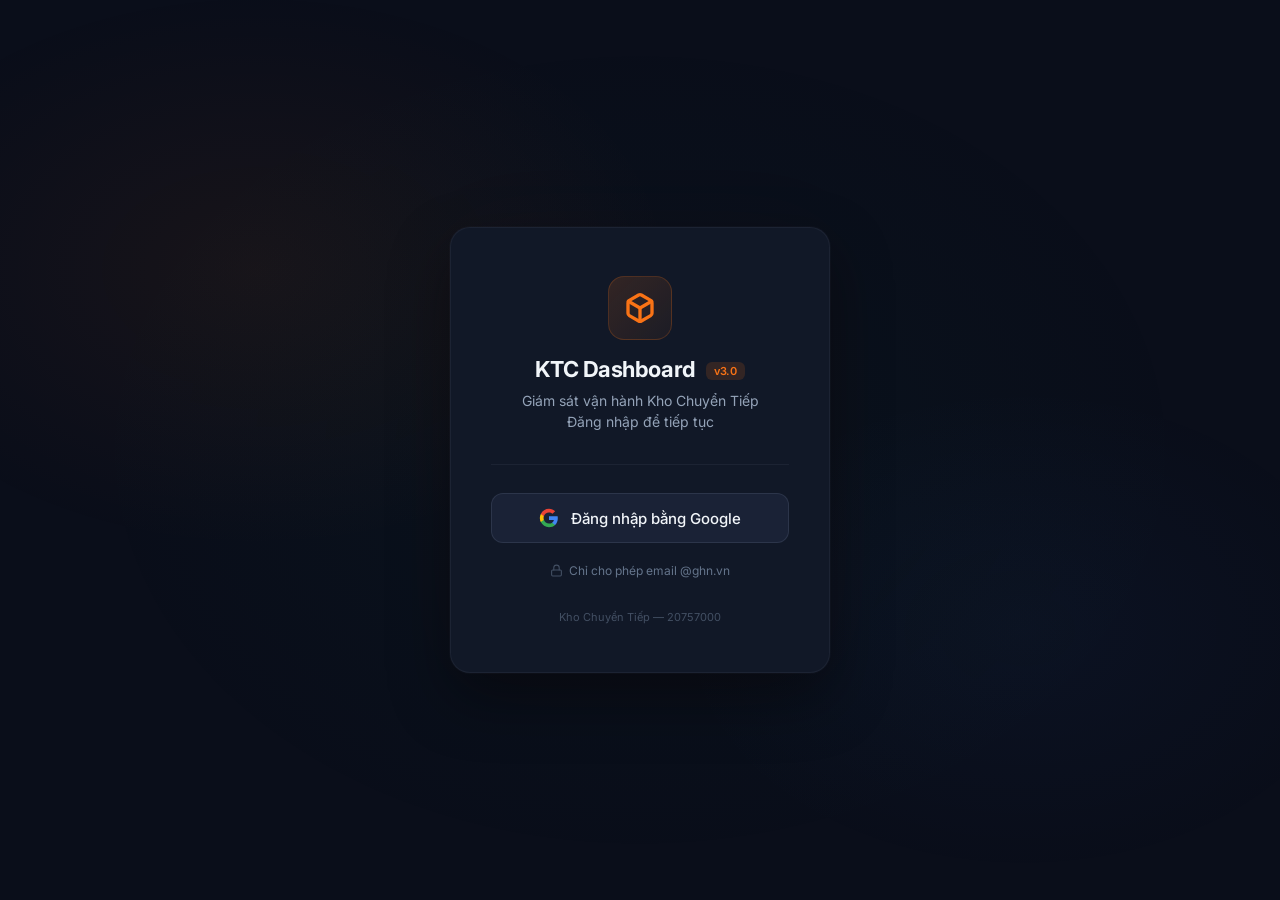
<file: login.html>
<!DOCTYPE html>
<html lang="vi">
<head>
    <meta charset="UTF-8">
    <meta name="viewport" content="width=device-width, initial-scale=1.0">
    <title>Đăng Nhập — KTC Dashboard</title>
    <meta name="robots" content="noindex, nofollow">
    <link rel="preconnect" href="https://fonts.googleapis.com">
    <link rel="preconnect" href="https://fonts.gstatic.com" crossorigin>
    <link href="https://fonts.googleapis.com/css2?family=Inter:wght@300;400;500;600;700;800&display=swap" rel="stylesheet">
    <style>
        *, *::before, *::after { box-sizing: border-box; margin: 0; padding: 0; }

        :root {
            --bg-primary: #0a0e1a;
            --bg-card: #111827;
            --bg-card-hover: #1a2236;
            --border: rgba(148, 163, 184, 0.08);
            --text-primary: #f1f5f9;
            --text-secondary: #94a3b8;
            --text-muted: #64748b;
            --accent: #f97316;
            --accent-glow: rgba(249, 115, 22, 0.15);
            --danger: #ef4444;
            --success: #10b981;
        }

        body {
            font-family: 'Inter', -apple-system, BlinkMacSystemFont, sans-serif;
            background: var(--bg-primary);
            color: var(--text-primary);
            min-height: 100vh;
            display: flex;
            align-items: center;
            justify-content: center;
            overflow: hidden;
            position: relative;
        }

        /* Animated background */
        body::before {
            content: '';
            position: fixed;
            inset: 0;
            background:
                radial-gradient(ellipse 600px 400px at 20% 30%, rgba(249, 115, 22, 0.06) 0%, transparent 70%),
                radial-gradient(ellipse 500px 350px at 80% 70%, rgba(59, 130, 246, 0.04) 0%, transparent 70%),
                radial-gradient(ellipse 800px 600px at 50% 50%, rgba(16, 185, 129, 0.03) 0%, transparent 70%);
            z-index: 0;
            animation: bgPulse 8s ease-in-out infinite alternate;
        }

        @keyframes bgPulse {
            0% { opacity: 0.6; }
            100% { opacity: 1; }
        }

        .login-container {
            position: relative;
            z-index: 1;
            width: 100%;
            max-width: 420px;
            padding: 20px;
        }

        .login-card {
            background: var(--bg-card);
            border: 1px solid var(--border);
            border-radius: 20px;
            padding: 48px 40px;
            text-align: center;
            box-shadow:
                0 0 0 1px rgba(148, 163, 184, 0.03),
                0 25px 60px rgba(0, 0, 0, 0.4),
                0 0 100px rgba(249, 115, 22, 0.03);
            animation: cardFadeIn 0.6s ease-out;
        }

        @keyframes cardFadeIn {
            from {
                opacity: 0;
                transform: translateY(20px) scale(0.97);
            }
            to {
                opacity: 1;
                transform: translateY(0) scale(1);
            }
        }

        /* Logo */
        .logo-section {
            margin-bottom: 32px;
        }

        .logo-icon-wrapper {
            width: 64px;
            height: 64px;
            margin: 0 auto 16px;
            background: linear-gradient(135deg, rgba(249, 115, 22, 0.15), rgba(249, 115, 22, 0.05));
            border: 1px solid rgba(249, 115, 22, 0.2);
            border-radius: 16px;
            display: flex;
            align-items: center;
            justify-content: center;
            animation: logoGlow 3s ease-in-out infinite alternate;
        }

        @keyframes logoGlow {
            0% { box-shadow: 0 0 20px rgba(249, 115, 22, 0.1); }
            100% { box-shadow: 0 0 30px rgba(249, 115, 22, 0.2); }
        }

        .logo-icon-wrapper svg {
            width: 32px;
            height: 32px;
            color: var(--accent);
        }

        .logo-title {
            font-size: 22px;
            font-weight: 700;
            color: var(--text-primary);
            letter-spacing: -0.02em;
        }

        .logo-version {
            font-size: 11px;
            font-weight: 600;
            color: var(--accent);
            background: var(--accent-glow);
            padding: 2px 8px;
            border-radius: 6px;
            margin-left: 6px;
            vertical-align: middle;
        }

        .login-subtitle {
            font-size: 14px;
            color: var(--text-secondary);
            margin-top: 8px;
            line-height: 1.5;
        }

        /* Divider */
        .divider {
            height: 1px;
            background: var(--border);
            margin: 28px 0;
        }

        /* Google button */
        .google-btn {
            display: flex;
            align-items: center;
            justify-content: center;
            gap: 12px;
            width: 100%;
            padding: 14px 24px;
            border: 1px solid rgba(148, 163, 184, 0.15);
            border-radius: 12px;
            background: var(--bg-card-hover);
            color: var(--text-primary);
            font-family: inherit;
            font-size: 15px;
            font-weight: 500;
            cursor: pointer;
            transition: all 0.2s ease;
            text-decoration: none;
        }

        .google-btn:hover {
            background: rgba(249, 115, 22, 0.08);
            border-color: rgba(249, 115, 22, 0.3);
            box-shadow: 0 4px 20px rgba(249, 115, 22, 0.1);
            transform: translateY(-1px);
        }

        .google-btn:active {
            transform: translateY(0);
        }

        .google-btn svg {
            width: 20px;
            height: 20px;
            flex-shrink: 0;
        }

        /* Domain hint */
        .domain-hint {
            margin-top: 20px;
            font-size: 12px;
            color: var(--text-muted);
            display: flex;
            align-items: center;
            justify-content: center;
            gap: 6px;
        }

        .domain-hint .lock-icon {
            width: 13px;
            height: 13px;
            opacity: 0.6;
        }

        /* Error message */
        .error-message {
            margin-top: 20px;
            padding: 12px 16px;
            background: rgba(239, 68, 68, 0.08);
            border: 1px solid rgba(239, 68, 68, 0.2);
            border-radius: 10px;
            color: #fca5a5;
            font-size: 13px;
            line-height: 1.5;
            display: none;
            animation: errorFadeIn 0.3s ease;
        }

        .error-message.visible {
            display: block;
        }

        @keyframes errorFadeIn {
            from { opacity: 0; transform: translateY(-5px); }
            to { opacity: 1; transform: translateY(0); }
        }

        .error-message .error-icon {
            display: inline-block;
            margin-right: 4px;
        }

        /* Footer */
        .login-footer {
            margin-top: 32px;
            font-size: 11px;
            color: var(--text-muted);
            opacity: 0.6;
        }

        /* Responsive */
        @media (max-width: 480px) {
            .login-card {
                padding: 36px 24px;
                border-radius: 16px;
            }
            .logo-title { font-size: 20px; }
        }
    </style>
</head>
<body>
    <div class="login-container">
        <div class="login-card">
            <!-- Logo -->
            <div class="logo-section">
                <div class="logo-icon-wrapper">
                    <svg viewBox="0 0 24 24" fill="none" stroke="currentColor" stroke-width="2.5" stroke-linecap="round" stroke-linejoin="round">
                        <path d="M21 16V8a2 2 0 0 0-1-1.73l-7-4a2 2 0 0 0-2 0l-7 4A2 2 0 0 0 3 8v8a2 2 0 0 0 1 1.73l7 4a2 2 0 0 0 2 0l7-4A2 2 0 0 0 21 16z"></path>
                        <polyline points="3.27 6.96 12 12.01 20.73 6.96"></polyline>
                        <line x1="12" y1="22.08" x2="12" y2="12"></line>
                    </svg>
                </div>
                <h1 class="logo-title">KTC Dashboard <span class="logo-version">v3.0</span></h1>
                <p class="login-subtitle">Giám sát vận hành Kho Chuyển Tiếp<br>Đăng nhập để tiếp tục</p>
            </div>

            <div class="divider"></div>

            <!-- Google Sign-In Button -->
            <a href="/auth/login" class="google-btn" id="googleLoginBtn">
                <svg viewBox="0 0 24 24" xmlns="http://www.w3.org/2000/svg">
                    <path d="M22.56 12.25c0-.78-.07-1.53-.2-2.25H12v4.26h5.92a5.06 5.06 0 0 1-2.2 3.32v2.77h3.57c2.08-1.92 3.28-4.74 3.28-8.1z" fill="#4285F4"/>
                    <path d="M12 23c2.97 0 5.46-.98 7.28-2.66l-3.57-2.77c-.98.66-2.23 1.06-3.71 1.06-2.86 0-5.29-1.93-6.16-4.53H2.18v2.84C3.99 20.53 7.7 23 12 23z" fill="#34A853"/>
                    <path d="M5.84 14.09c-.22-.66-.35-1.36-.35-2.09s.13-1.43.35-2.09V7.07H2.18C1.43 8.55 1 10.22 1 12s.43 3.45 1.18 4.93l2.85-2.22.81-.62z" fill="#FBBC05"/>
                    <path d="M12 5.38c1.62 0 3.06.56 4.21 1.64l3.15-3.15C17.45 2.09 14.97 1 12 1 7.7 1 3.99 3.47 2.18 7.07l3.66 2.84c.87-2.6 3.3-4.53 6.16-4.53z" fill="#EA4335"/>
                </svg>
                Đăng nhập bằng Google
            </a>

            <!-- Domain hint -->
            <div class="domain-hint">
                <svg class="lock-icon" viewBox="0 0 24 24" fill="none" stroke="currentColor" stroke-width="2" stroke-linecap="round" stroke-linejoin="round">
                    <rect x="3" y="11" width="18" height="11" rx="2" ry="2"></rect>
                    <path d="M7 11V7a5 5 0 0 1 10 0v4"></path>
                </svg>
                Chỉ cho phép email @ghn.vn
            </div>

            <!-- Error messages -->
            <div class="error-message" id="errorMessage"></div>

            <!-- Footer -->
            <div class="login-footer">
                Kho Chuyển Tiếp — 20757000
            </div>
        </div>
    </div>

    <script>
        // Show error message based on URL parameter
        const params = new URLSearchParams(window.location.search);
        const error = params.get('error');
        const errorEl = document.getElementById('errorMessage');

        const errorMessages = {
            'domain': '⛔ Email của bạn không thuộc domain @ghn.vn. Vui lòng đăng nhập bằng email công ty.',
            'oauth': '❌ Đăng nhập Google bị từ chối hoặc đã hủy. Vui lòng thử lại.',
            'no_code': '❌ Không nhận được mã xác thực từ Google. Vui lòng thử lại.',
            'token_failed': '❌ Lỗi xác thực với Google. Vui lòng thử lại sau.',
            'no_token': '❌ Lỗi nhận token từ Google. Vui lòng thử lại.',
            'userinfo_failed': '❌ Không thể lấy thông tin tài khoản Google. Vui lòng thử lại.',
            'unverified': '⛔ Email chưa được xác minh bởi Google. Vui lòng xác minh email trước.',
            'server_error': '❌ Lỗi hệ thống. Vui lòng thử lại sau hoặc liên hệ quản trị viên.',
            'expired': '⏰ Phiên đăng nhập đã hết hạn. Vui lòng đăng nhập lại.',
        };

        if (error && errorMessages[error]) {
            errorEl.textContent = errorMessages[error];
            errorEl.classList.add('visible');
        }
    </script>
</body>
</html>
</file>
